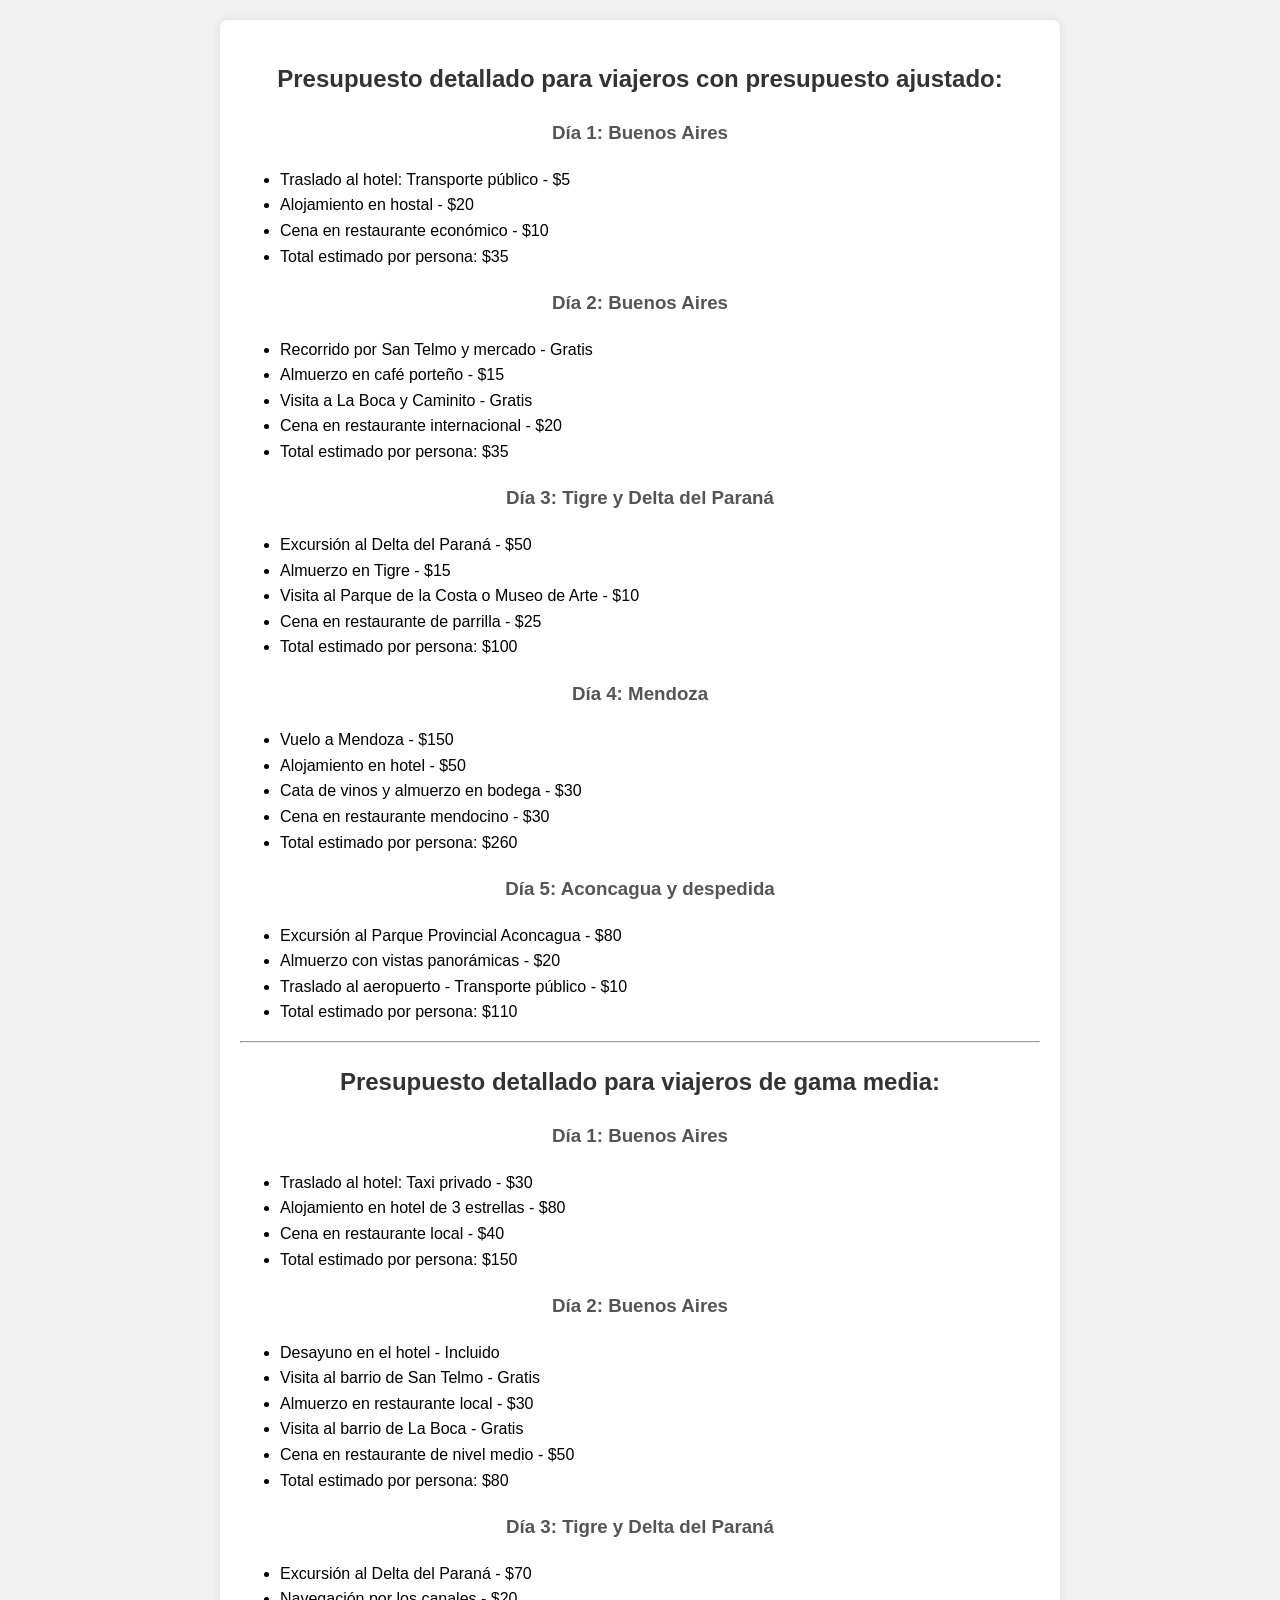
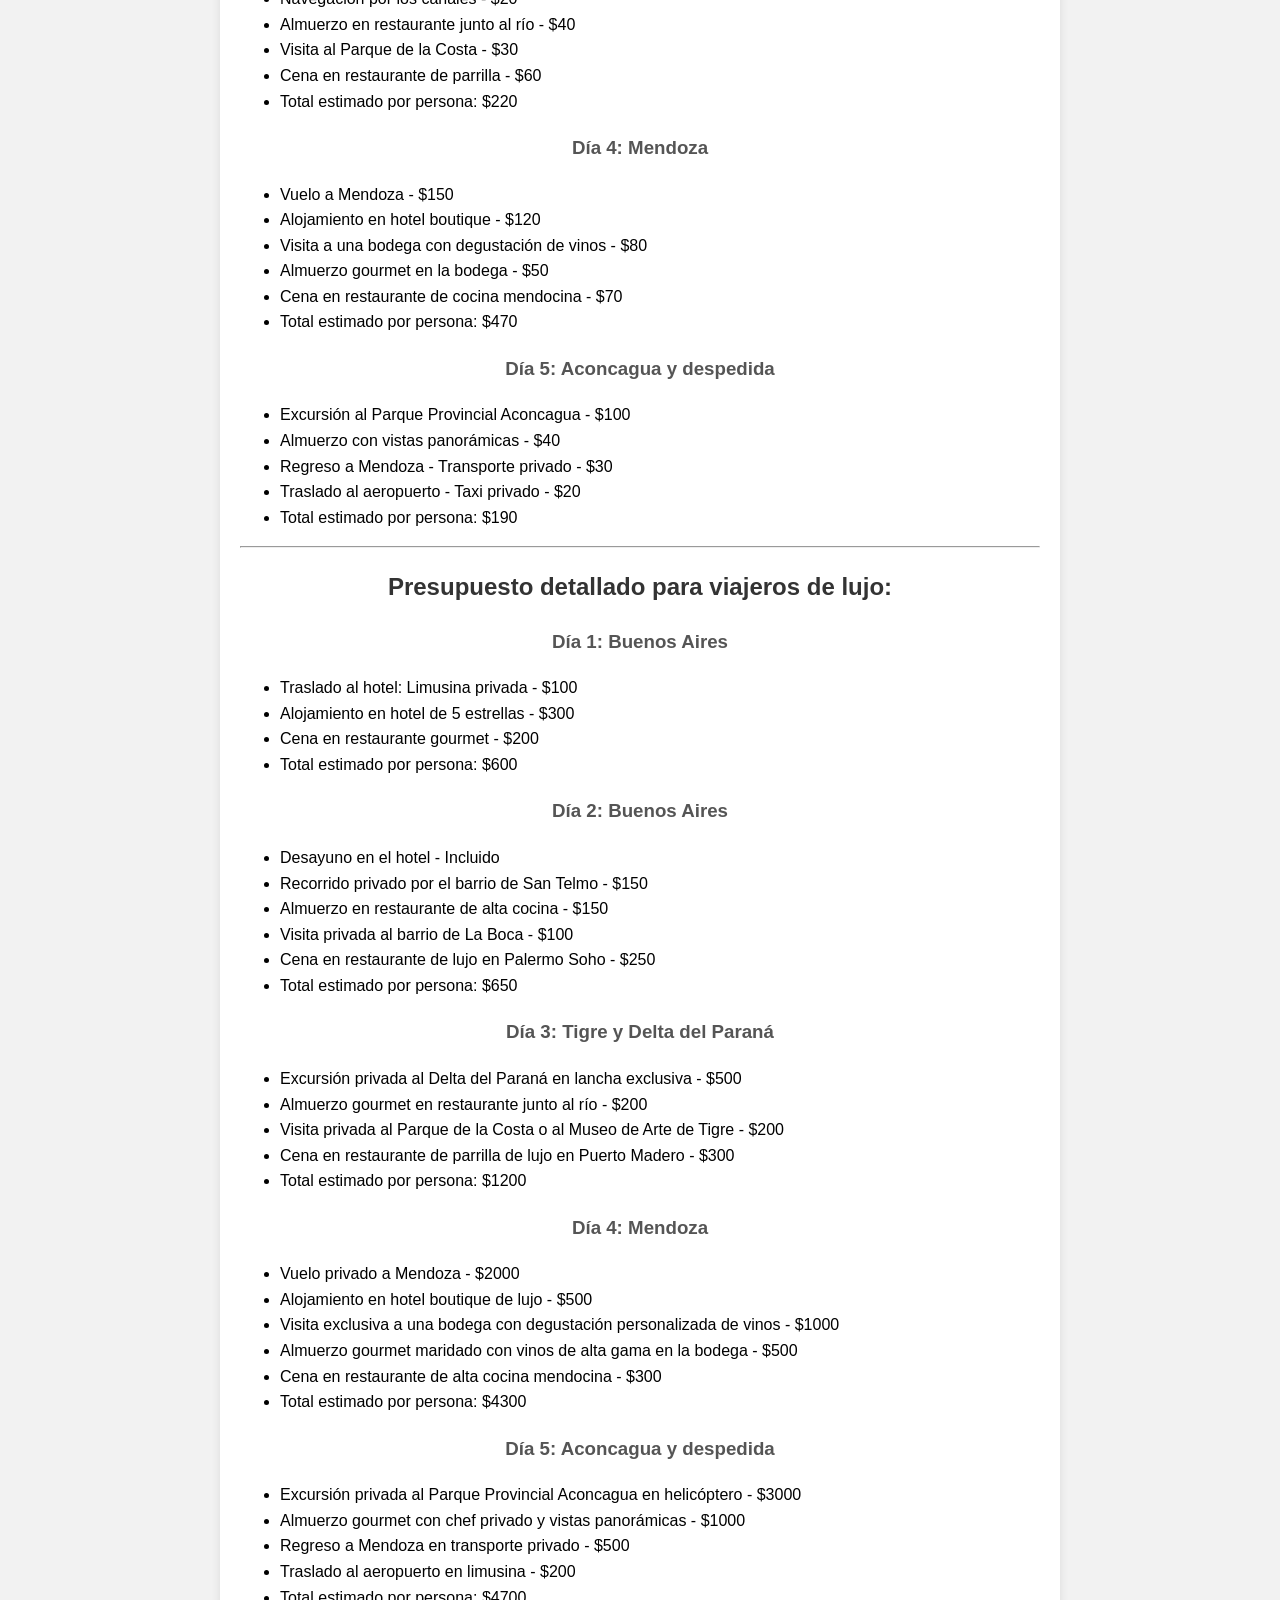
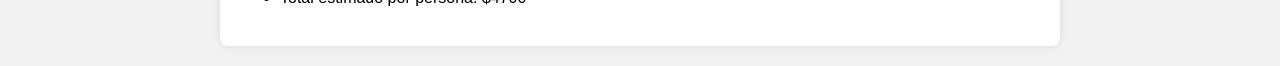
<file: Presupuestos/argentina.html>
<!DOCTYPE html>
<html lang="es">
<head>
    <title>Presupuesto para Itinerario en Argentina</title>
    <link rel="icon" href="https://img.icons8.com/external-vitaliy-gorbachev-lineal-color-vitaly-gorbachev/60/external-plane-online-shopping-vitaliy-gorbachev-lineal-color-vitaly-gorbachev.png" type="image/x-icon" />
    <link rel="stylesheet" href="/Presupuestos/CSS/styles.css">
</head>
<body>
    <article class="Pricing">
        <section>
            <h2>Presupuesto detallado para viajeros con presupuesto ajustado:</h2>
            <h3>Día 1: Buenos Aires</h3>
            <ul>
                <li>Traslado al hotel: Transporte público - $5</li>
                <li>Alojamiento en hostal - $20</li>
                <li>Cena en restaurante económico - $10</li>
                <li>Total estimado por persona: $35</li>
            </ul>
            <h3>Día 2: Buenos Aires</h3>
            <ul>
                <li>Recorrido por San Telmo y mercado - Gratis</li>
                <li>Almuerzo en café porteño - $15</li>
                <li>Visita a La Boca y Caminito - Gratis</li>
                <li>Cena en restaurante internacional - $20</li>
                <li>Total estimado por persona: $35</li>
            </ul>
            <h3>Día 3: Tigre y Delta del Paraná</h3>
            <ul>
                <li>Excursión al Delta del Paraná - $50</li>
                <li>Almuerzo en Tigre - $15</li>
                <li>Visita al Parque de la Costa o Museo de Arte - $10</li>
                <li>Cena en restaurante de parrilla - $25</li>
                <li>Total estimado por persona: $100</li>
            </ul>
            <h3>Día 4: Mendoza</h3>
            <ul>
                <li>Vuelo a Mendoza - $150</li>
                <li>Alojamiento en hotel - $50</li>
                <li>Cata de vinos y almuerzo en bodega - $30</li>
                <li>Cena en restaurante mendocino - $30</li>
                <li>Total estimado por persona: $260</li>
            </ul>
            <h3>Día 5: Aconcagua y despedida</h3>
            <ul>
                <li>Excursión al Parque Provincial Aconcagua - $80</li>
                <li>Almuerzo con vistas panorámicas - $20</li>
                <li>Traslado al aeropuerto - Transporte público - $10</li>
                <li>Total estimado por persona: $110</li>
            </ul>
        </section>
        <hr>
        <section>
            <h2>Presupuesto detallado para viajeros de gama media:</h2>
    
            <h3>Día 1: Buenos Aires</h3>
            <ul>
                <li>Traslado al hotel: Taxi privado - $30</li>
                <li>Alojamiento en hotel de 3 estrellas - $80</li>
                <li>Cena en restaurante local - $40</li>
                <li>Total estimado por persona: $150</li>
            </ul>
    
            <h3>Día 2: Buenos Aires</h3>
            <ul>
                <li>Desayuno en el hotel - Incluido</li>
                <li>Visita al barrio de San Telmo - Gratis</li>
                <li>Almuerzo en restaurante local - $30</li>
                <li>Visita al barrio de La Boca - Gratis</li>
                <li>Cena en restaurante de nivel medio - $50</li>
                <li>Total estimado por persona: $80</li>
            </ul>
    
            <h3>Día 3: Tigre y Delta del Paraná</h3>
            <ul>
                <li>Excursión al Delta del Paraná - $70</li>
                <li>Navegación por los canales - $20</li>
                <li>Almuerzo en restaurante junto al río - $40</li>
                <li>Visita al Parque de la Costa - $30</li>
                <li>Cena en restaurante de parrilla - $60</li>
                <li>Total estimado por persona: $220</li>
            </ul>
    
            <h3>Día 4: Mendoza</h3>
            <ul>
                <li>Vuelo a Mendoza - $150</li>
                <li>Alojamiento en hotel boutique - $120</li>
                <li>Visita a una bodega con degustación de vinos - $80</li>
                <li>Almuerzo gourmet en la bodega - $50</li>
                <li>Cena en restaurante de cocina mendocina - $70</li>
                <li>Total estimado por persona: $470</li>
            </ul>
    
            <h3>Día 5: Aconcagua y despedida</h3>
            <ul>
                <li>Excursión al Parque Provincial Aconcagua - $100</li>
                <li>Almuerzo con vistas panorámicas - $40</li>
                <li>Regreso a Mendoza - Transporte privado - $30</li>
                <li>Traslado al aeropuerto - Taxi privado - $20</li>
                <li>Total estimado por persona: $190</li>
            </ul>
        </section>
        <hr>
        <section>
            <h2>Presupuesto detallado para viajeros de lujo:</h2>
    
            <h3>Día 1: Buenos Aires</h3>
            <ul>
                <li>Traslado al hotel: Limusina privada - $100</li>
                <li>Alojamiento en hotel de 5 estrellas - $300</li>
                <li>Cena en restaurante gourmet - $200</li>
                <li>Total estimado por persona: $600</li>
            </ul>
    
            <h3>Día 2: Buenos Aires</h3>
            <ul>
                <li>Desayuno en el hotel - Incluido</li>
                <li>Recorrido privado por el barrio de San Telmo - $150</li>
                <li>Almuerzo en restaurante de alta cocina - $150</li>
                <li>Visita privada al barrio de La Boca - $100</li>
                <li>Cena en restaurante de lujo en Palermo Soho - $250</li>
                <li>Total estimado por persona: $650</li>
            </ul>
    
            <h3>Día 3: Tigre y Delta del Paraná</h3>
            <ul>
                <li>Excursión privada al Delta del Paraná en lancha exclusiva - $500</li>
                <li>Almuerzo gourmet en restaurante junto al río - $200</li>
                <li>Visita privada al Parque de la Costa o al Museo de Arte de Tigre - $200</li>
                <li>Cena en restaurante de parrilla de lujo en Puerto Madero - $300</li>
                <li>Total estimado por persona: $1200</li>
            </ul>
    
            <h3>Día 4: Mendoza</h3>
            <ul>
                <li>Vuelo privado a Mendoza - $2000</li>
                <li>Alojamiento en hotel boutique de lujo - $500</li>
                <li>Visita exclusiva a una bodega con degustación personalizada de vinos - $1000</li>
                <li>Almuerzo gourmet maridado con vinos de alta gama en la bodega - $500</li>
                <li>Cena en restaurante de alta cocina mendocina - $300</li>
                <li>Total estimado por persona: $4300</li>
            </ul>
    
            <h3>Día 5: Aconcagua y despedida</h3>
            <ul>
                <li>Excursión privada al Parque Provincial Aconcagua en helicóptero - $3000</li>
                <li>Almuerzo gourmet con chef privado y vistas panorámicas - $1000</li>
                <li>Regreso a Mendoza en transporte privado - $500</li>
                <li>Traslado al aeropuerto en limusina - $200</li>
                <li>Total estimado por persona: $4700</li>
            </ul>
        </section>
    </article>
</body>
</html>
</file>
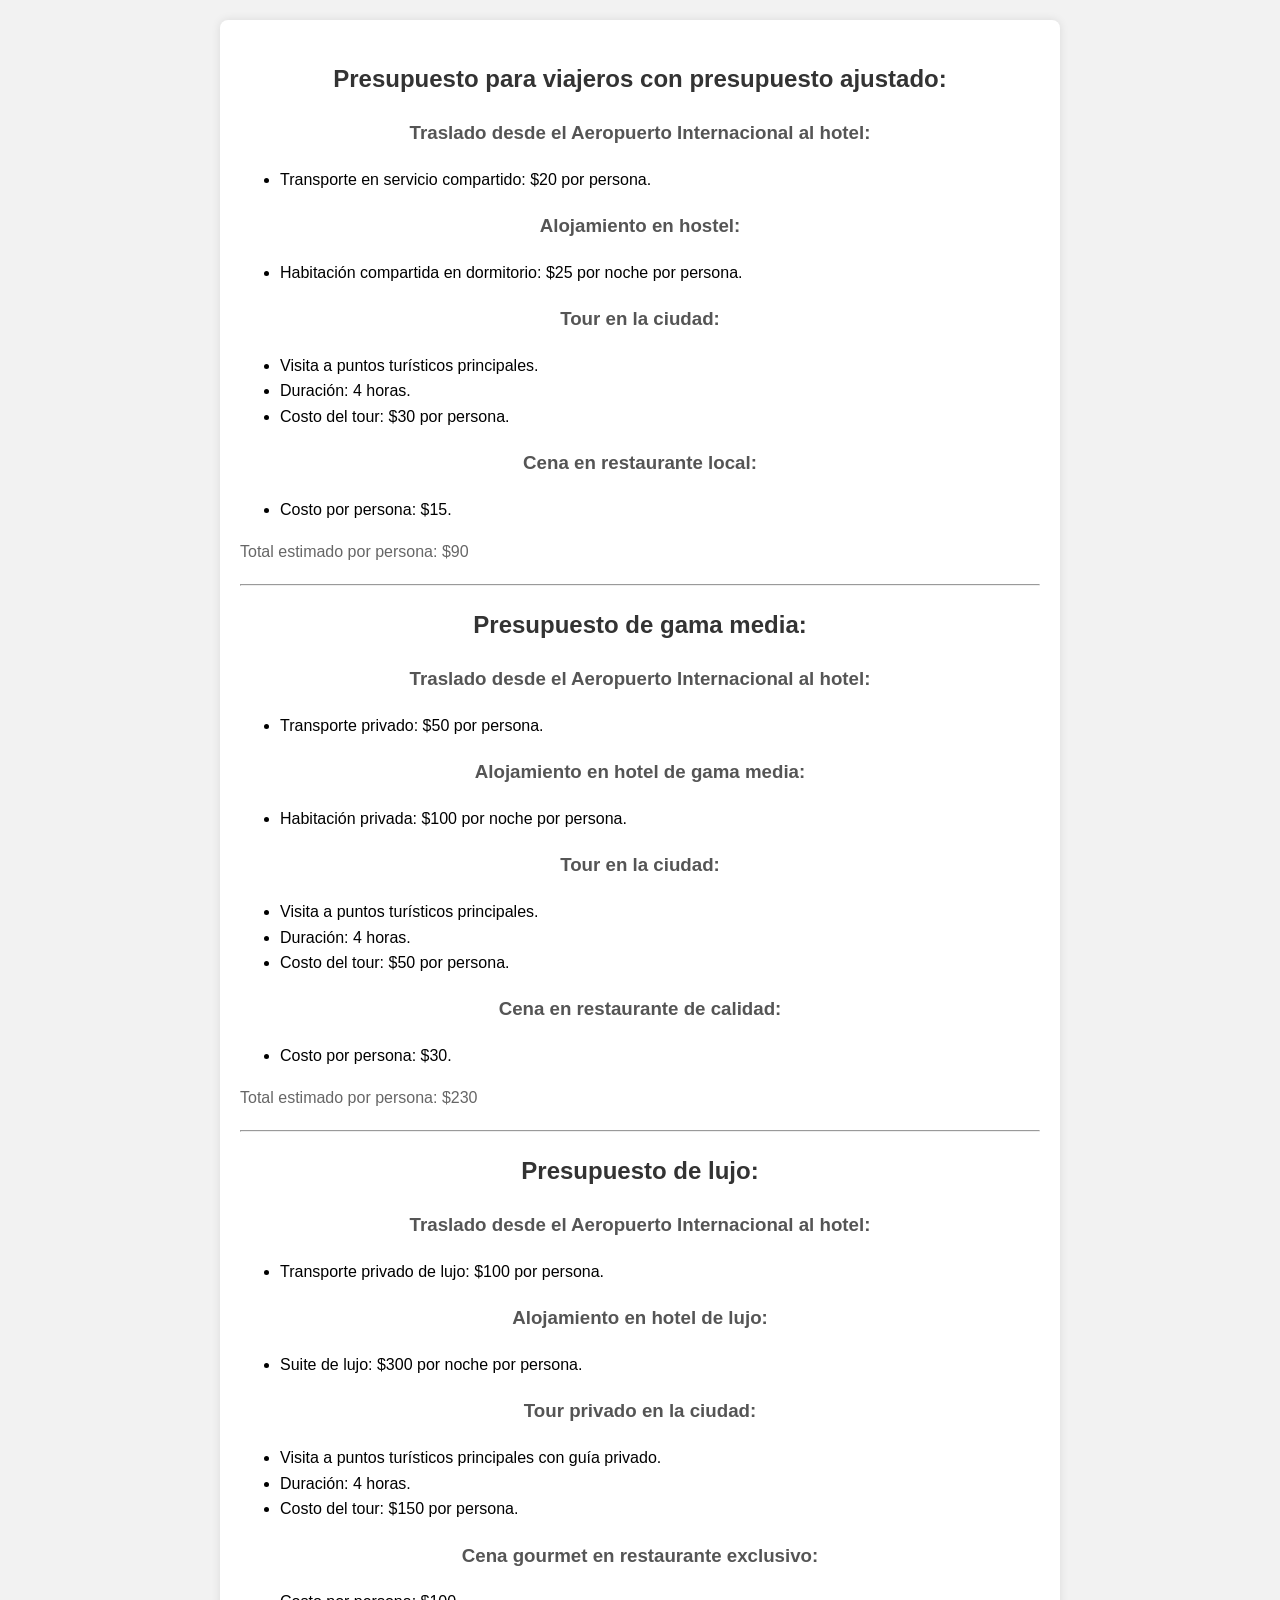
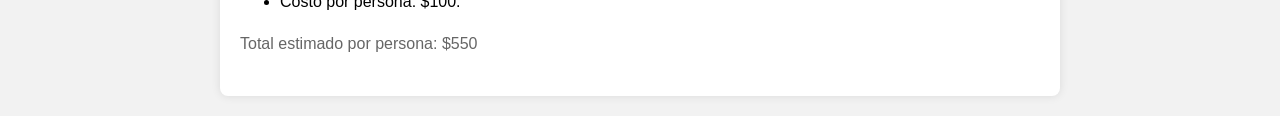
<file: Presupuestos/brasil.html>
<!DOCTYPE html>
<html lang="es">
<head>
    <title>Itinerario de Brasil por Presupuesto</title>
    <link rel="icon" href="https://img.icons8.com/external-vitaliy-gorbachev-lineal-color-vitaly-gorbachev/60/external-plane-online-shopping-vitaliy-gorbachev-lineal-color-vitaly-gorbachev.png" type="image/x-icon" />
    <link rel="stylesheet" href="/Presupuestos/CSS/styles.css">
</head>
<body>
    <article class="Pricing">
        <section>
            <h2>Presupuesto para viajeros con presupuesto ajustado:</h2>
            <h3>Traslado desde el Aeropuerto Internacional al hotel:</h3>
            <ul>
                <li>Transporte en servicio compartido: $20 por persona.</li>
            </ul>
            <h3>Alojamiento en hostel:</h3>
            <ul>
                <li>Habitación compartida en dormitorio: $25 por noche por persona.</li>
            </ul>
            <h3>Tour en la ciudad:</h3>
            <ul>
                <li>Visita a puntos turísticos principales.</li>
                <li>Duración: 4 horas.</li>
                <li>Costo del tour: $30 por persona.</li>
            </ul>
            <h3>Cena en restaurante local:</h3>
            <ul>
                <li>Costo por persona: $15.</li>
            </ul>
            <p>Total estimado por persona: $90</p>
        </section>
        <hr>
        <section>
            <h2>Presupuesto de gama media:</h2>
            <h3>Traslado desde el Aeropuerto Internacional al hotel:</h3>
            <ul>
                <li>Transporte privado: $50 por persona.</li>
            </ul>
            <h3>Alojamiento en hotel de gama media:</h3>
            <ul>
                <li>Habitación privada: $100 por noche por persona.</li>
            </ul>
            <h3>Tour en la ciudad:</h3>
            <ul>
                <li>Visita a puntos turísticos principales.</li>
                <li>Duración: 4 horas.</li>
                <li>Costo del tour: $50 por persona.</li>
            </ul>
            <h3>Cena en restaurante de calidad:</h3>
            <ul>
                <li>Costo por persona: $30.</li>
            </ul>
            <p>Total estimado por persona: $230</p>
        </section>
        <hr>
        <section>
            <h2>Presupuesto de lujo:</h2>
            <h3>Traslado desde el Aeropuerto Internacional al hotel:</h3>
            <ul>
                <li>Transporte privado de lujo: $100 por persona.</li>
            </ul>
            <h3>Alojamiento en hotel de lujo:</h3>
            <ul>
                <li>Suite de lujo: $300 por noche por persona.</li>
            </ul>
            <h3>Tour privado en la ciudad:</h3>
            <ul>
                <li>Visita a puntos turísticos principales con guía privado.</li>
                <li>Duración: 4 horas.</li>
                <li>Costo del tour: $150 por persona.</li>
            </ul>
            <h3>Cena gourmet en restaurante exclusivo:</h3>
            <ul>
                <li>Costo por persona: $100.</li>
            </ul>
            <p>Total estimado por persona: $550</p>
        </section>
    </article>
</body>
</html>
</file>
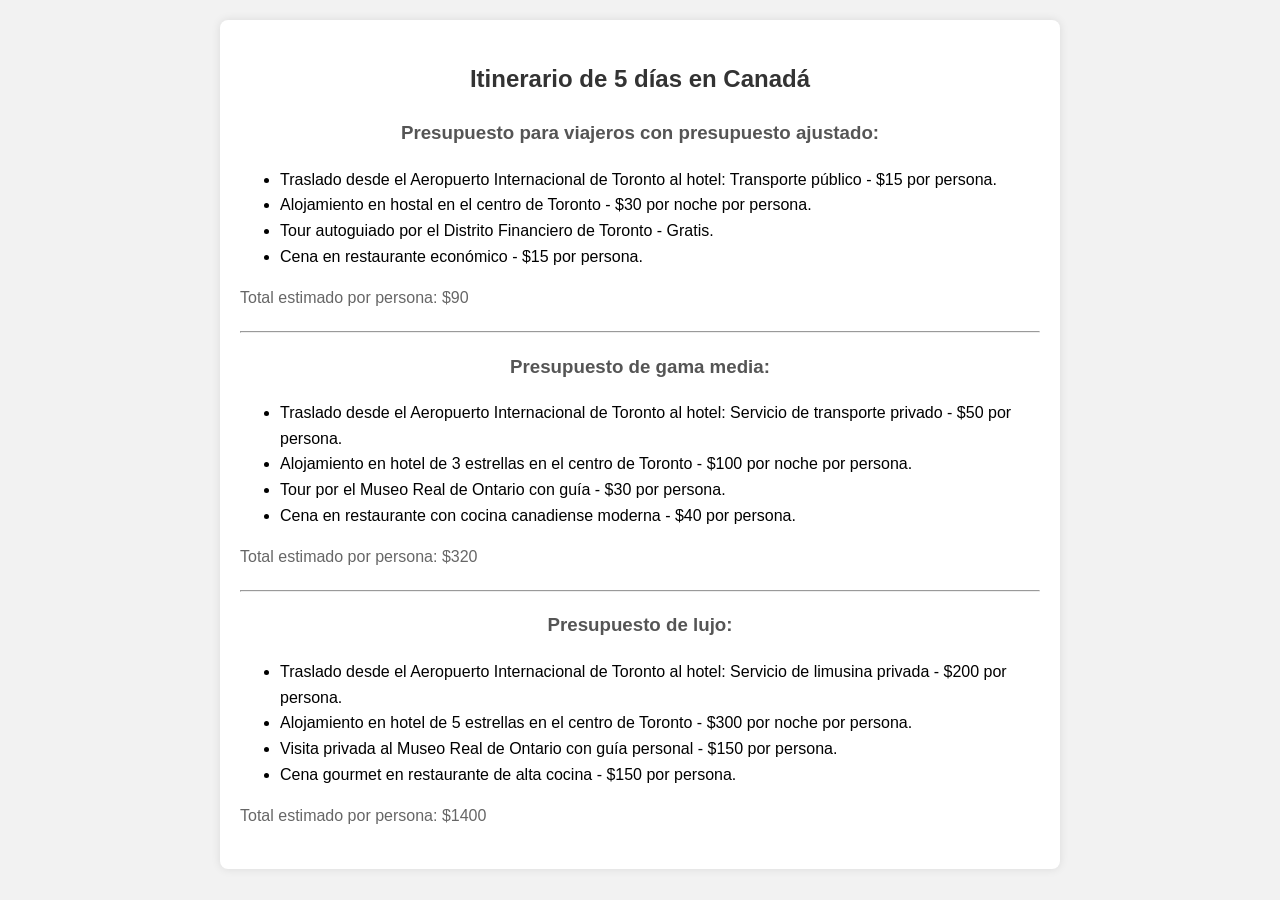
<file: Presupuestos/canada.html>
<!DOCTYPE html>
<html lang="es">
<head>
    <title>Itinerario de 5 días en Canadá</title>
    <link rel="icon" href="https://img.icons8.com/external-vitaliy-gorbachev-lineal-color-vitaly-gorbachev/60/external-plane-online-shopping-vitaliy-gorbachev-lineal-color-vitaly-gorbachev.png" type="image/x-icon"/>
    <link rel="stylesheet" href="/Presupuestos/CSS/styles.css">
</head>
<body>
    <section class="Pricing">
        <h2>Itinerario de 5 días en Canadá</h2>
        
        <h3>Presupuesto para viajeros con presupuesto ajustado:</h3>
        <ul>
            <li>Traslado desde el Aeropuerto Internacional de Toronto al hotel: Transporte público - $15 por persona.</li>
            <li>Alojamiento en hostal en el centro de Toronto - $30 por noche por persona.</li>
            <li>Tour autoguiado por el Distrito Financiero de Toronto - Gratis.</li>
            <li>Cena en restaurante económico - $15 por persona.</li>
        </ul>
        <p>Total estimado por persona: $90</p>
        <hr>
        <h3>Presupuesto de gama media:</h3>
        <ul>
            <li>Traslado desde el Aeropuerto Internacional de Toronto al hotel: Servicio de transporte privado - $50 por persona.</li>
            <li>Alojamiento en hotel de 3 estrellas en el centro de Toronto - $100 por noche por persona.</li>
            <li>Tour por el Museo Real de Ontario con guía - $30 por persona.</li>
            <li>Cena en restaurante con cocina canadiense moderna - $40 por persona.</li>
        </ul>
        <p>Total estimado por persona: $320</p>
        <hr>
        <h3>Presupuesto de lujo:</h3>
        <ul>
            <li>Traslado desde el Aeropuerto Internacional de Toronto al hotel: Servicio de limusina privada - $200 por persona.</li>
            <li>Alojamiento en hotel de 5 estrellas en el centro de Toronto - $300 por noche por persona.</li>
            <li>Visita privada al Museo Real de Ontario con guía personal - $150 por persona.</li>
            <li>Cena gourmet en restaurante de alta cocina - $150 por persona.</li>
        </ul>
        <p>Total estimado por persona: $1400</p>
    </section>
</body>
</html>
</file>
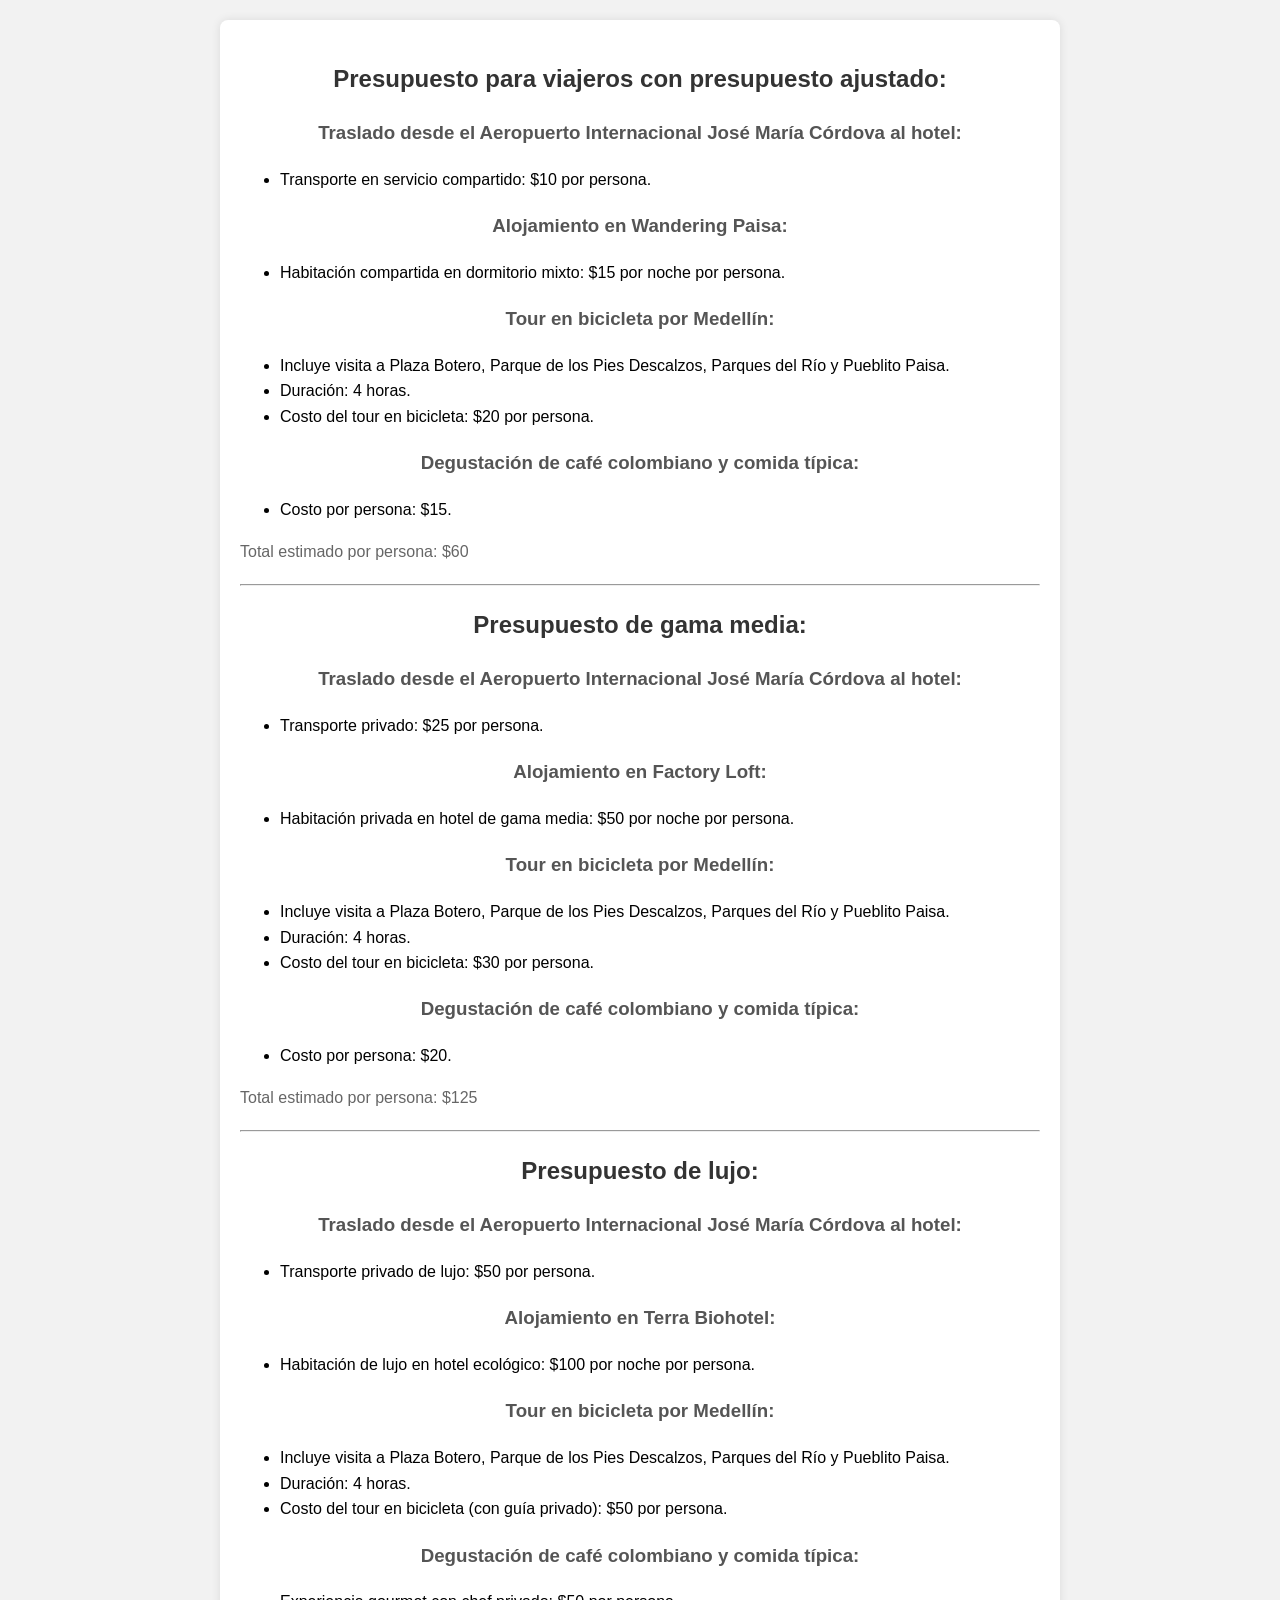
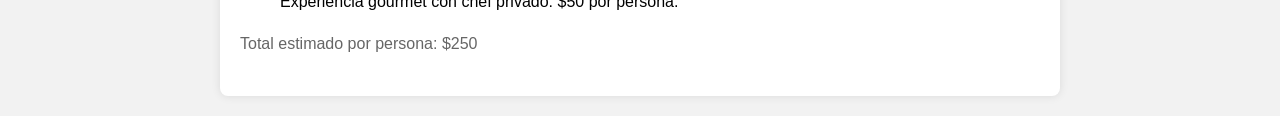
<file: Presupuestos/colombia.html>
<!DOCTYPE html>
<html lang="es">
<head>
    <title>Itinerario de Viaje a Medellín, Colombia</title>
    <link rel="icon" href="https://img.icons8.com/external-vitaliy-gorbachev-lineal-color-vitaly-gorbachev/60/external-plane-online-shopping-vitaliy-gorbachev-lineal-color-vitaly-gorbachev.png" type="image/x-icon" />
    <link rel="stylesheet" href="/Presupuestos/CSS/styles.css">
</head>
<body>
    <article class="Pricing">
        <section>
            <h2>Presupuesto para viajeros con presupuesto ajustado:</h2>
            <h3>Traslado desde el Aeropuerto Internacional José María Córdova al hotel:</h3>
            <ul>
                <li>Transporte en servicio compartido: $10 por persona.</li>
            </ul>
            <h3>Alojamiento en Wandering Paisa:</h3>
            <ul>
                <li>Habitación compartida en dormitorio mixto: $15 por noche por persona.</li>
            </ul>
            <h3>Tour en bicicleta por Medellín:</h3>
            <ul>
                <li>Incluye visita a Plaza Botero, Parque de los Pies Descalzos, Parques del Río y Pueblito Paisa.</li>
                <li>Duración: 4 horas.</li>
                <li>Costo del tour en bicicleta: $20 por persona.</li>
            </ul>
            <h3>Degustación de café colombiano y comida típica:</h3>
            <ul>
                <li>Costo por persona: $15.</li>
            </ul>
            <p>Total estimado por persona: $60</p>
        </section>
        <hr>
        <section>
            <h2>Presupuesto de gama media:</h2>
            <h3>Traslado desde el Aeropuerto Internacional José María Córdova al hotel:</h3>
            <ul>
                <li>Transporte privado: $25 por persona.</li>
            </ul>
            <h3>Alojamiento en Factory Loft:</h3>
            <ul>
                <li>Habitación privada en hotel de gama media: $50 por noche por persona.</li>
            </ul>
            <h3>Tour en bicicleta por Medellín:</h3>
            <ul>
                <li>Incluye visita a Plaza Botero, Parque de los Pies Descalzos, Parques del Río y Pueblito Paisa.</li>
                <li>Duración: 4 horas.</li>
                <li>Costo del tour en bicicleta: $30 por persona.</li>
            </ul>
            <h3>Degustación de café colombiano y comida típica:</h3>
            <ul>
                <li>Costo por persona: $20.</li>
            </ul>
            <p>Total estimado por persona: $125</p>
        </section>
        <hr>
        <section>
            <h2>Presupuesto de lujo:</h2>
            <h3>Traslado desde el Aeropuerto Internacional José María Córdova al hotel:</h3>
            <ul>
                <li>Transporte privado de lujo: $50 por persona.</li>
            </ul>
            <h3>Alojamiento en Terra Biohotel:</h3>
            <ul>
                <li>Habitación de lujo en hotel ecológico: $100 por noche por persona.</li>
            </ul>
            <h3>Tour en bicicleta por Medellín:</h3>
            <ul>
                <li>Incluye visita a Plaza Botero, Parque de los Pies Descalzos, Parques del Río y Pueblito Paisa.</li>
                <li>Duración: 4 horas.</li>
                <li>Costo del tour en bicicleta (con guía privado): $50 por persona.</li>
            </ul>
            <h3>Degustación de café colombiano y comida típica:</h3>
            <ul>Experiencia gourmet con chef privado: $50 por persona.</ul>
            <p>Total estimado por persona: $250</p>
        </section>
    </article>
</body>
</html>
</file>
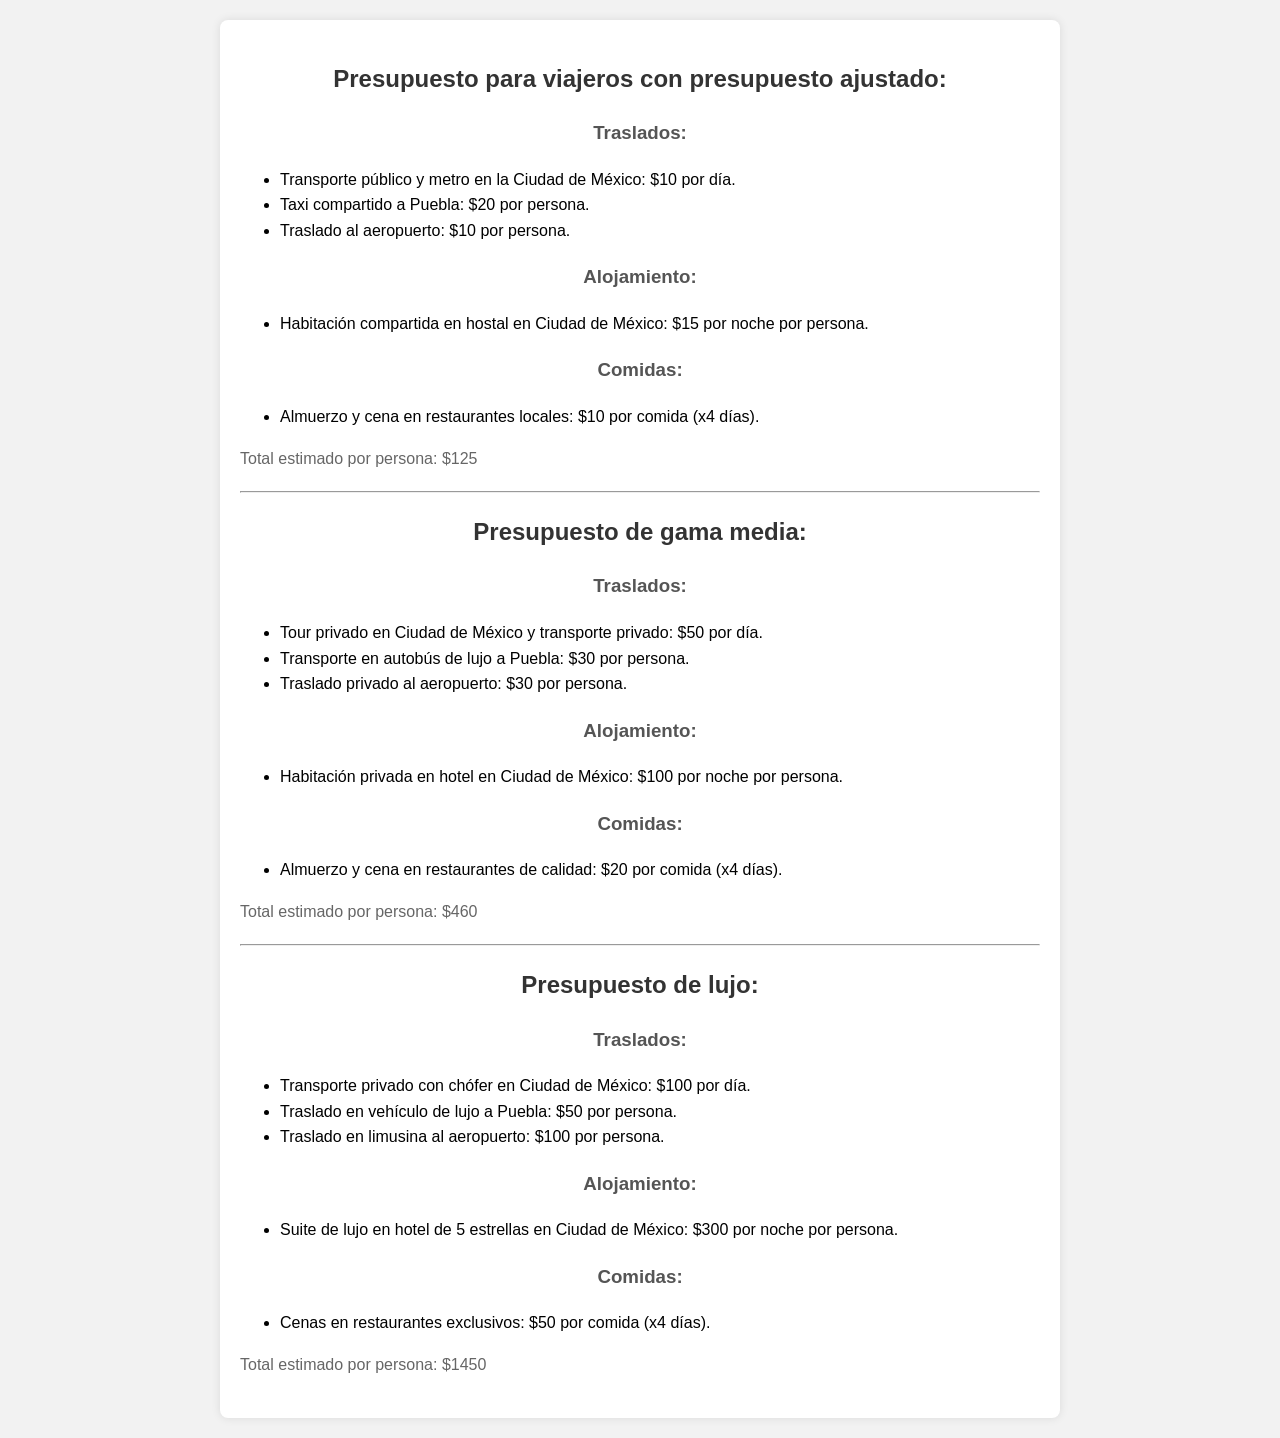
<file: Presupuestos/mexico.html>
<!DOCTYPE html>
<html lang="es">
<head>
    <title>Presupuesto para Itinerario de 5 días en México</title>
    <link rel="icon" href="https://img.icons8.com/external-vitaliy-gorbachev-lineal-color-vitaly-gorbachev/60/external-plane-online-shopping-vitaliy-gorbachev-lineal-color-vitaly-gorbachev.png" type="image/x-icon" />
    <link rel="stylesheet" href="/Presupuestos/CSS/styles.css">
</head>
<body>
    <article class="Pricing">
        <section>
            <h2>Presupuesto para viajeros con presupuesto ajustado:</h2>
            <h3>Traslados:</h3>
            <ul>
                <li>Transporte público y metro en la Ciudad de México: $10 por día.</li>
                <li>Taxi compartido a Puebla: $20 por persona.</li>
                <li>Traslado al aeropuerto: $10 por persona.</li>
            </ul>
            <h3>Alojamiento:</h3>
            <ul>
                <li>Habitación compartida en hostal en Ciudad de México: $15 por noche por persona.</li>
            </ul>
            <h3>Comidas:</h3>
            <ul>
                <li>Almuerzo y cena en restaurantes locales: $10 por comida (x4 días).</li>
            </ul>
            <p>Total estimado por persona: $125</p>
        </section>
        <hr>
        <section>
            <h2>Presupuesto de gama media:</h2>
            <h3>Traslados:</h3>
            <ul>
                <li>Tour privado en Ciudad de México y transporte privado: $50 por día.</li>
                <li>Transporte en autobús de lujo a Puebla: $30 por persona.</li>
                <li>Traslado privado al aeropuerto: $30 por persona.</li>
            </ul>
            <h3>Alojamiento:</h3>
            <ul>
                <li>Habitación privada en hotel en Ciudad de México: $100 por noche por persona.</li>
            </ul>
            <h3>Comidas:</h3>
            <ul>
                <li>Almuerzo y cena en restaurantes de calidad: $20 por comida (x4 días).</li>
            </ul>
            <p>Total estimado por persona: $460</p>
        </section>
        <hr>
        <section>
            <h2>Presupuesto de lujo:</h2>
            <h3>Traslados:</h3>
            <ul>
                <li>Transporte privado con chófer en Ciudad de México: $100 por día.</li>
                <li>Traslado en vehículo de lujo a Puebla: $50 por persona.</li>
                <li>Traslado en limusina al aeropuerto: $100 por persona.</li>
            </ul>
            <h3>Alojamiento:</h3>
            <ul>
                <li>Suite de lujo en hotel de 5 estrellas en Ciudad de México: $300 por noche por persona.</li>
            </ul>
            <h3>Comidas:</h3>
            <ul>
                <li>Cenas en restaurantes exclusivos: $50 por comida (x4 días).</li>
            </ul>
            <p>Total estimado por persona: $1450</p>
        </section>
    </article>
</body>
</html>
</file>
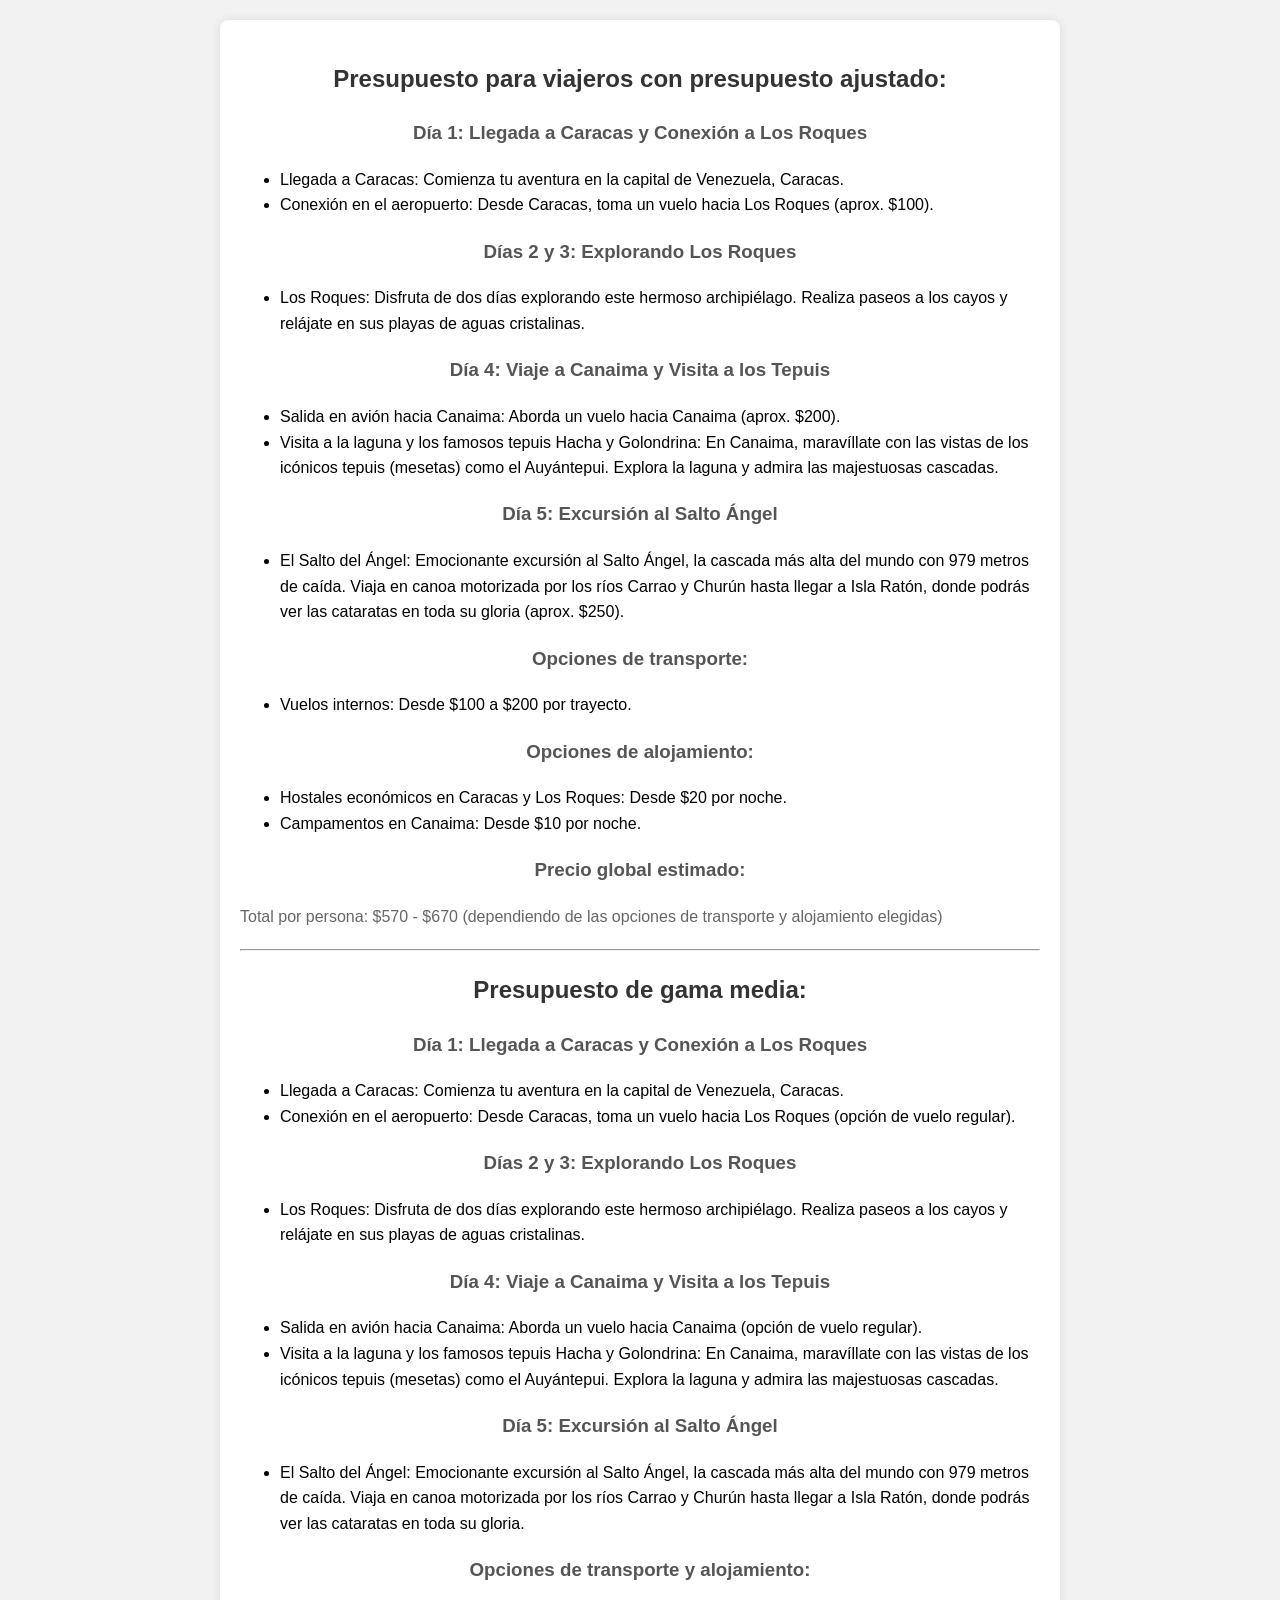
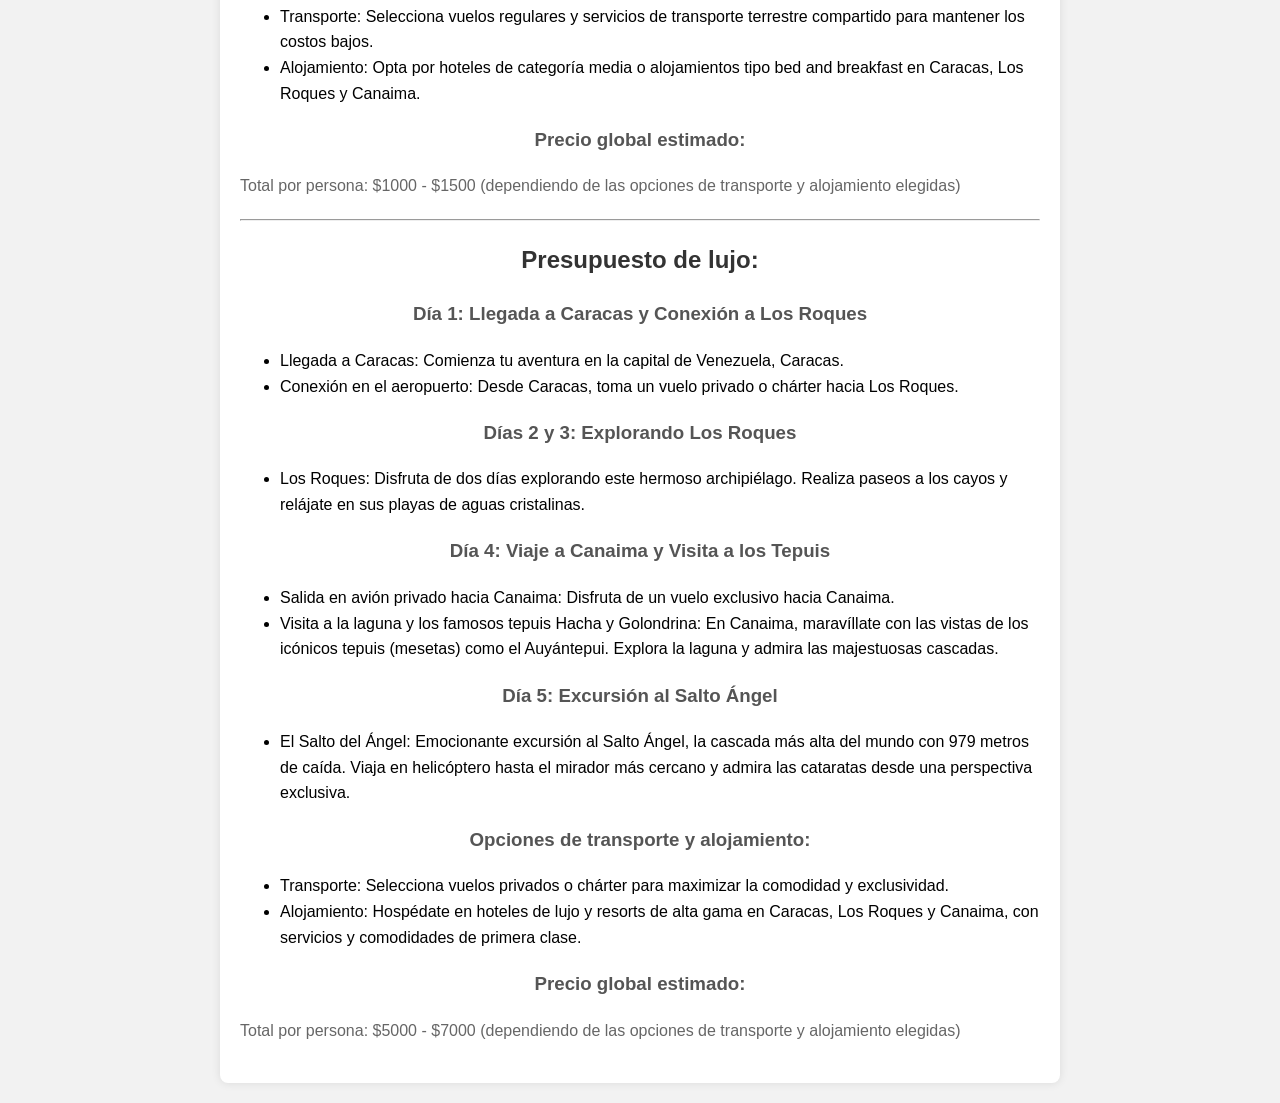
<file: Presupuestos/venezuela.html>
<!DOCTYPE html>
<html lang="es">
<head>
    <title>Itinerario de Viaje a Venezuela</title>
    <link rel="icon" href="https://img.icons8.com/external-vitaliy-gorbachev-lineal-color-vitaly-gorbachev/60/external-plane-online-shopping-vitaliy-gorbachev-lineal-color-vitaly-gorbachev.png" type="image/x-icon" />
    <link rel="stylesheet" href="/Presupuestos/CSS/styles.css">
</head>
<body>
    <article class="Pricing">
        <section>
            <h2>Presupuesto para viajeros con presupuesto ajustado:</h2>
            <h3>Día 1: Llegada a Caracas y Conexión a Los Roques</h3>
            <ul>
                <li>Llegada a Caracas: Comienza tu aventura en la capital de Venezuela, Caracas.</li>
                <li>Conexión en el aeropuerto: Desde Caracas, toma un vuelo hacia Los Roques (aprox. $100).</li>
            </ul>

            <h3>Días 2 y 3: Explorando Los Roques</h3>
            <ul>
                <li>Los Roques: Disfruta de dos días explorando este hermoso archipiélago. Realiza paseos a los cayos y relájate en sus playas de aguas cristalinas.</li>
            </ul>

            <h3>Día 4: Viaje a Canaima y Visita a los Tepuis</h3>
            <ul>
                <li>Salida en avión hacia Canaima: Aborda un vuelo hacia Canaima (aprox. $200).</li>
                <li>Visita a la laguna y los famosos tepuis Hacha y Golondrina: En Canaima, maravíllate con las vistas de los icónicos tepuis (mesetas) como el Auyántepui. Explora la laguna y admira las majestuosas cascadas.</li>
            </ul>

            <h3>Día 5: Excursión al Salto Ángel</h3>
            <ul>
                <li>El Salto del Ángel: Emocionante excursión al Salto Ángel, la cascada más alta del mundo con 979 metros de caída. Viaja en canoa motorizada por los ríos Carrao y Churún hasta llegar a Isla Ratón, donde podrás ver las cataratas en toda su gloria (aprox. $250).</li>
            </ul>

            <h3>Opciones de transporte:</h3>
            <ul>
                <li>Vuelos internos: Desde $100 a $200 por trayecto.</li>
            </ul>

            <h3>Opciones de alojamiento:</h3>
            <ul>
                <li>Hostales económicos en Caracas y Los Roques: Desde $20 por noche.</li>
                <li>Campamentos en Canaima: Desde $10 por noche.</li>
            </ul>

            <h3>Precio global estimado:</h3>
            <p>Total por persona: $570 - $670 (dependiendo de las opciones de transporte y alojamiento elegidas)</p>

        </section>
        <hr>
        <section>
            <h2>Presupuesto de gama media:</h2>
            <h3>Día 1: Llegada a Caracas y Conexión a Los Roques</h3>
            <ul>
                <li>Llegada a Caracas: Comienza tu aventura en la capital de Venezuela, Caracas.</li>
                <li>Conexión en el aeropuerto: Desde Caracas, toma un vuelo hacia Los Roques (opción de vuelo regular).</li>    
            </ul>
            <h3>Días 2 y 3: Explorando Los Roques</h3>
            <ul>
                <li>Los Roques: Disfruta de dos días explorando este hermoso archipiélago. Realiza paseos a los cayos y relájate en sus playas de aguas cristalinas.</li>
            </ul>
            <h3>Día 4: Viaje a Canaima y Visita a los Tepuis</h3>
            <ul>
                <li>Salida en avión hacia Canaima: Aborda un vuelo hacia Canaima (opción de vuelo regular).</li>
                <li>Visita a la laguna y los famosos tepuis Hacha y Golondrina: En Canaima, maravíllate con las vistas de los icónicos tepuis (mesetas) como el Auyántepui. Explora la laguna y admira las majestuosas cascadas.</li>
            </ul>
            <h3>Día 5: Excursión al Salto Ángel</h3>
            <ul>
                <li>El Salto del Ángel: Emocionante excursión al Salto Ángel, la cascada más alta del mundo con 979 metros de caída. Viaja en canoa motorizada por los ríos Carrao y Churún hasta llegar a Isla Ratón, donde podrás ver las cataratas en toda su gloria.</li>
            </ul>
            <h3>Opciones de transporte y alojamiento:</h3>
            <ul>
                <li>Transporte: Selecciona vuelos regulares y servicios de transporte terrestre compartido para mantener los costos bajos.</li>
                <li>Alojamiento: Opta por hoteles de categoría media o alojamientos tipo bed and breakfast en Caracas, Los Roques y Canaima.</li>
            </ul>
            <h3>Precio global estimado:</h3>
            <p>Total por persona: $1000 - $1500 (dependiendo de las opciones de transporte y alojamiento elegidas)</p>
        </section>
        <hr>
        <section>
            <h2>Presupuesto de lujo:</h2>
            <h3>Día 1: Llegada a Caracas y Conexión a Los Roques</h3>
            <ul>
                <li>Llegada a Caracas: Comienza tu aventura en la capital de Venezuela, Caracas.</li>
                <li>Conexión en el aeropuerto: Desde Caracas, toma un vuelo privado o chárter hacia Los Roques.</li>
            </ul>
            <h3>Días 2 y 3: Explorando Los Roques</h3>
            <ul>
                <li>Los Roques: Disfruta de dos días explorando este hermoso archipiélago. Realiza paseos a los cayos y relájate en sus playas de aguas cristalinas.</li>
            </ul>
            <h3>Día 4: Viaje a Canaima y Visita a los Tepuis</h3>
            <ul>
                <li>Salida en avión privado hacia Canaima: Disfruta de un vuelo exclusivo hacia Canaima.</li>
                <li>Visita a la laguna y los famosos tepuis Hacha y Golondrina: En Canaima, maravíllate con las vistas de los icónicos tepuis (mesetas) como el Auyántepui. Explora la laguna y admira las majestuosas cascadas.</ñ>
            </ul>
            <h3>Día 5: Excursión al Salto Ángel</h3>
            <ul>
                <li>El Salto del Ángel: Emocionante excursión al Salto Ángel, la cascada más alta del mundo con 979 metros de caída. Viaja en helicóptero hasta el mirador más cercano y admira las cataratas desde una perspectiva exclusiva.</li>
            </ul>
            <h3>Opciones de transporte y alojamiento:</h3>
            <ul>
                <li>Transporte: Selecciona vuelos privados o chárter para maximizar la comodidad y exclusividad.</li>
                <li>Alojamiento: Hospédate en hoteles de lujo y resorts de alta gama en Caracas, Los Roques y Canaima, con servicios y comodidades de primera clase.</li>
            </ul>

            <h3>Precio global estimado:</h3>
            <p>Total por persona: $5000 - $7000 (dependiendo de las opciones de transporte y alojamiento elegidas)</p>
        </section>
</article>
</body>
</html>
</file>
<file: Presupuestos/CSS/styles.css>
body {
    font-family: Arial, sans-serif;
    line-height: 1.6;
    margin: 0;
    padding: 20px;
    background-color: #f2f2f2;
}
.Pricing {
    max-width: 800px;
    margin: 0 auto;
    background-color: #fff;
    padding: 20px;
    border-radius: 8px;
    box-shadow: 0 0 10px rgba(0, 0, 0, 0.1);
}
h2 {
    text-align: center;
    color: #333;
}
h3 {
    text-align: center;
    color: #555;
}
p {
    margin-bottom: 20px;
    color: #666;
}
</file>
